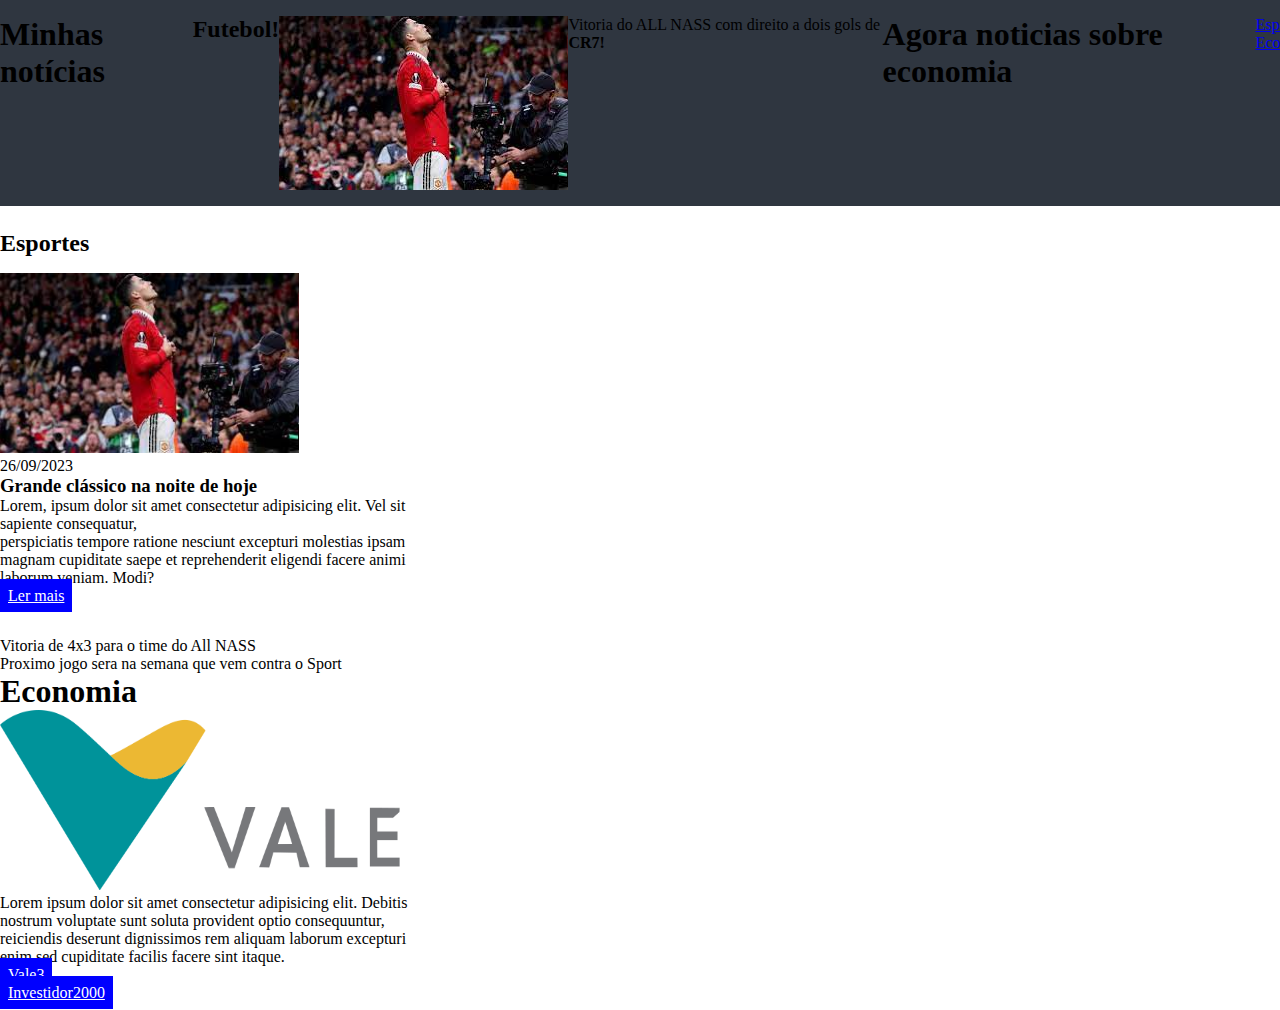
<file: index.html>
<!DOCTYPE html>
<html lang="en">
<head>
    <meta charset="UTF-8">
    <meta name="viewport" content="width=device-width, initial-scale=1.0">
    <title>Meu portal de noticias</title>
    <link rel ="stylesheet" href="./main.css"/>
</head>
<body>
    <header>
       <div class="container">
        <h1>Minhas notícias</h1>
        <h2> Futebol!</h2>
        <img src="cr7image.jfif" />

    
    <p>Vitoria do ALL NASS com direito a dois gols de <strong>CR7!</strong></p>
    <article><h1>Agora noticias sobre economia </h1></article>

    <nav>
        <ul>
            <li>
                <a href="#" title="Ir para a seção de esportes">Esportes</a>

            </li>
            <li>
                <a href="#" title = "Ir para seção de notícias">Economia</a>
            </li>
        </ul>
    </nav>
       </div>
</header>
<section id="sports">
    
    <div class="container">
        <div class= "articles">
        <article>
            <h2>Esportes</h2>
            <img src="cr7image.jfif" alt="Melhor do mundo"/>
            <header>
                <time class="creation-date">26/09/2023</time>
            </header>
            <h3>Grande clássico na noite de hoje</h3>
            <p>
                Lorem, ipsum dolor sit amet consectetur adipisicing elit. Vel sit sapiente consequatur, <br/>perspiciatis tempore ratione nesciunt excepturi molestias ipsam magnam cupiditate saepe et reprehenderit eligendi facere animi laborum veniam. Modi?
            </p>
            <a href="#" title="leia a notícia completa">Ler mais</a>
        </article>
        </div>
        </div>
</section>
<div class="container" >
    <div class="articles">
        <article>
            <nav>
                <ul>
                    <li>
                Vitoria de 4x3 para o time do All NASS
                
                    </li>
                    <li>
                    Proximo jogo sera na semana que vem contra o Sport
                    </li>
            </ul>
            </nav>
           
            <h1>Economia</h1>
            <img src="valelogo.png" alt="Empresa mineradora e exportadora" width="400" height="341"/>
            <p>
                Lorem ipsum dolor sit amet consectetur adipisicing elit. Debitis nostrum voluptate sunt soluta provident optio consequuntur, reiciendis deserunt dignissimos rem aliquam laborum excepturi enim sed cupiditate facilis facere sint itaque.
            </p>
            
            <li>
                <a href="#" title="Ir para site de investimento">Vale3</a>
                
            </li>
            <li>
                <a href="#" title="Ir para site de investimento">Investidor2000</a>
            </li>
            
        </article>
    </div>
    
</div>




</body>
    
</html>
</file>
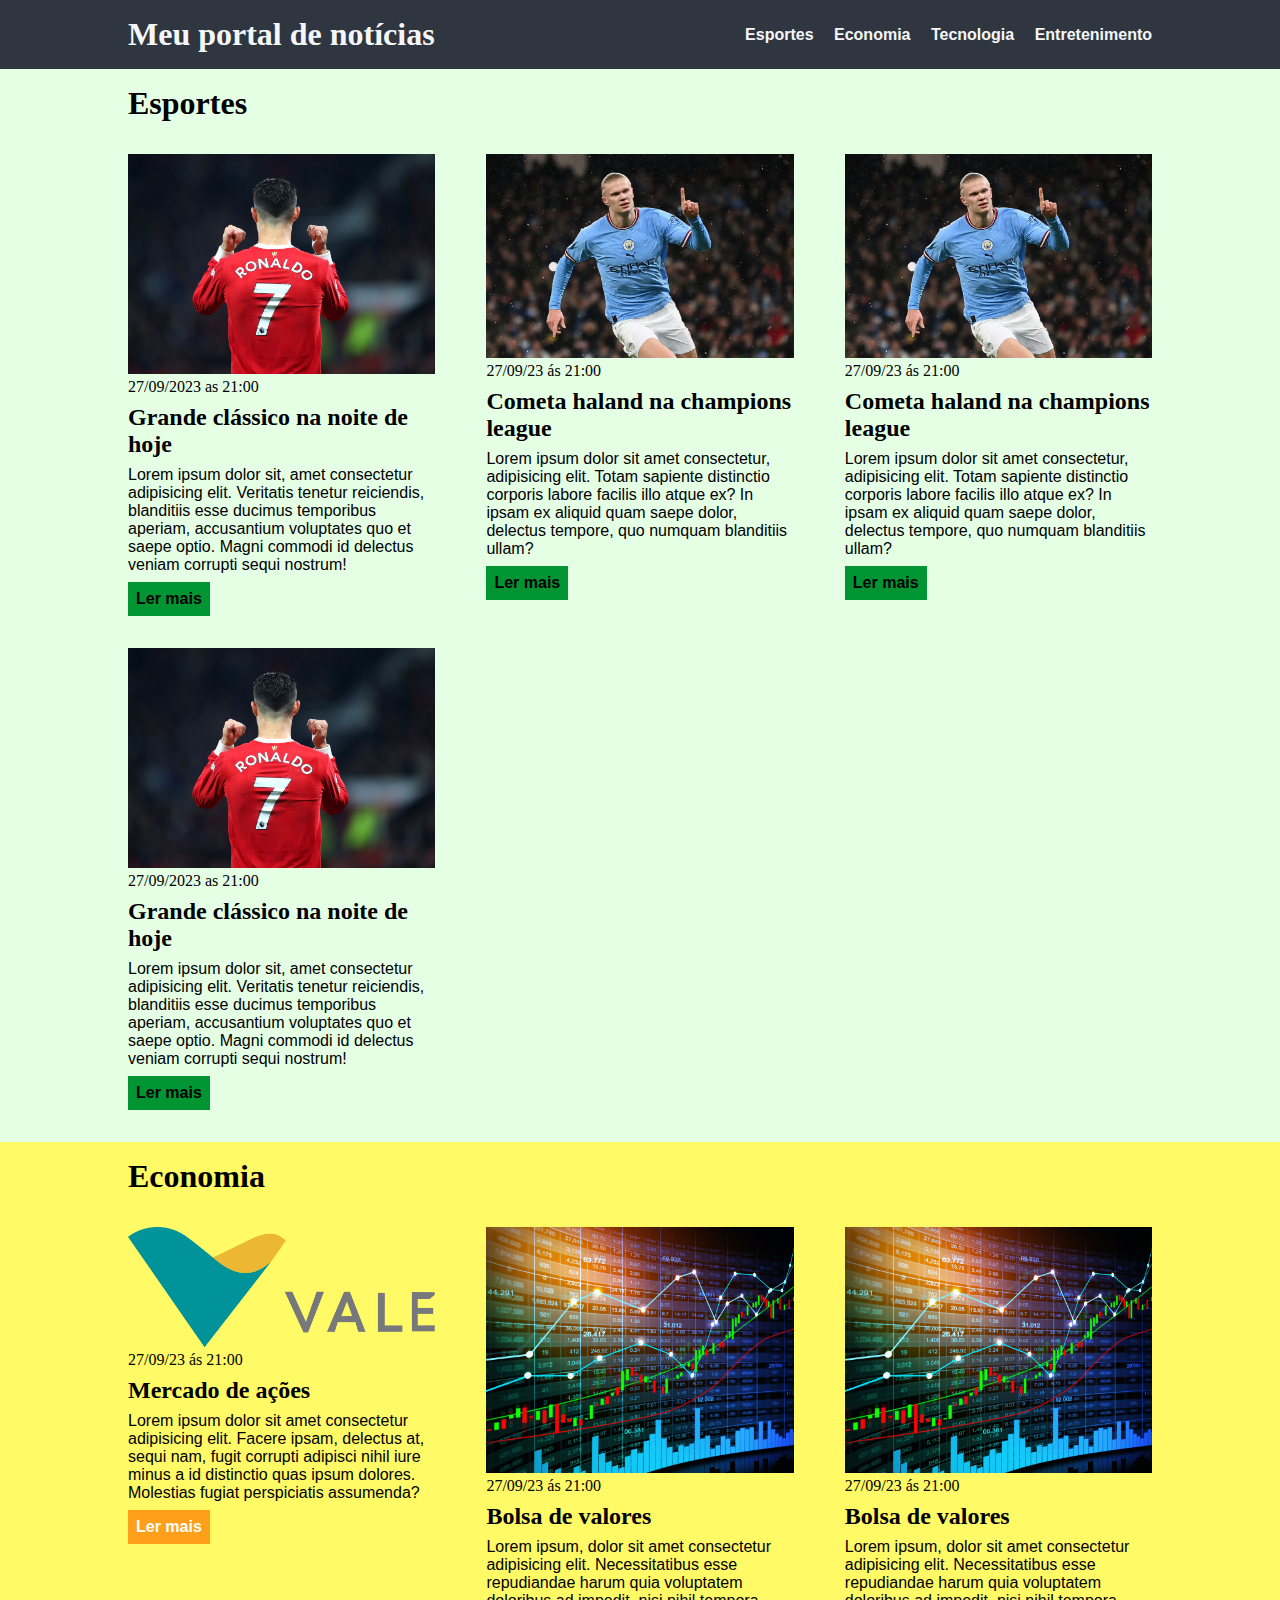
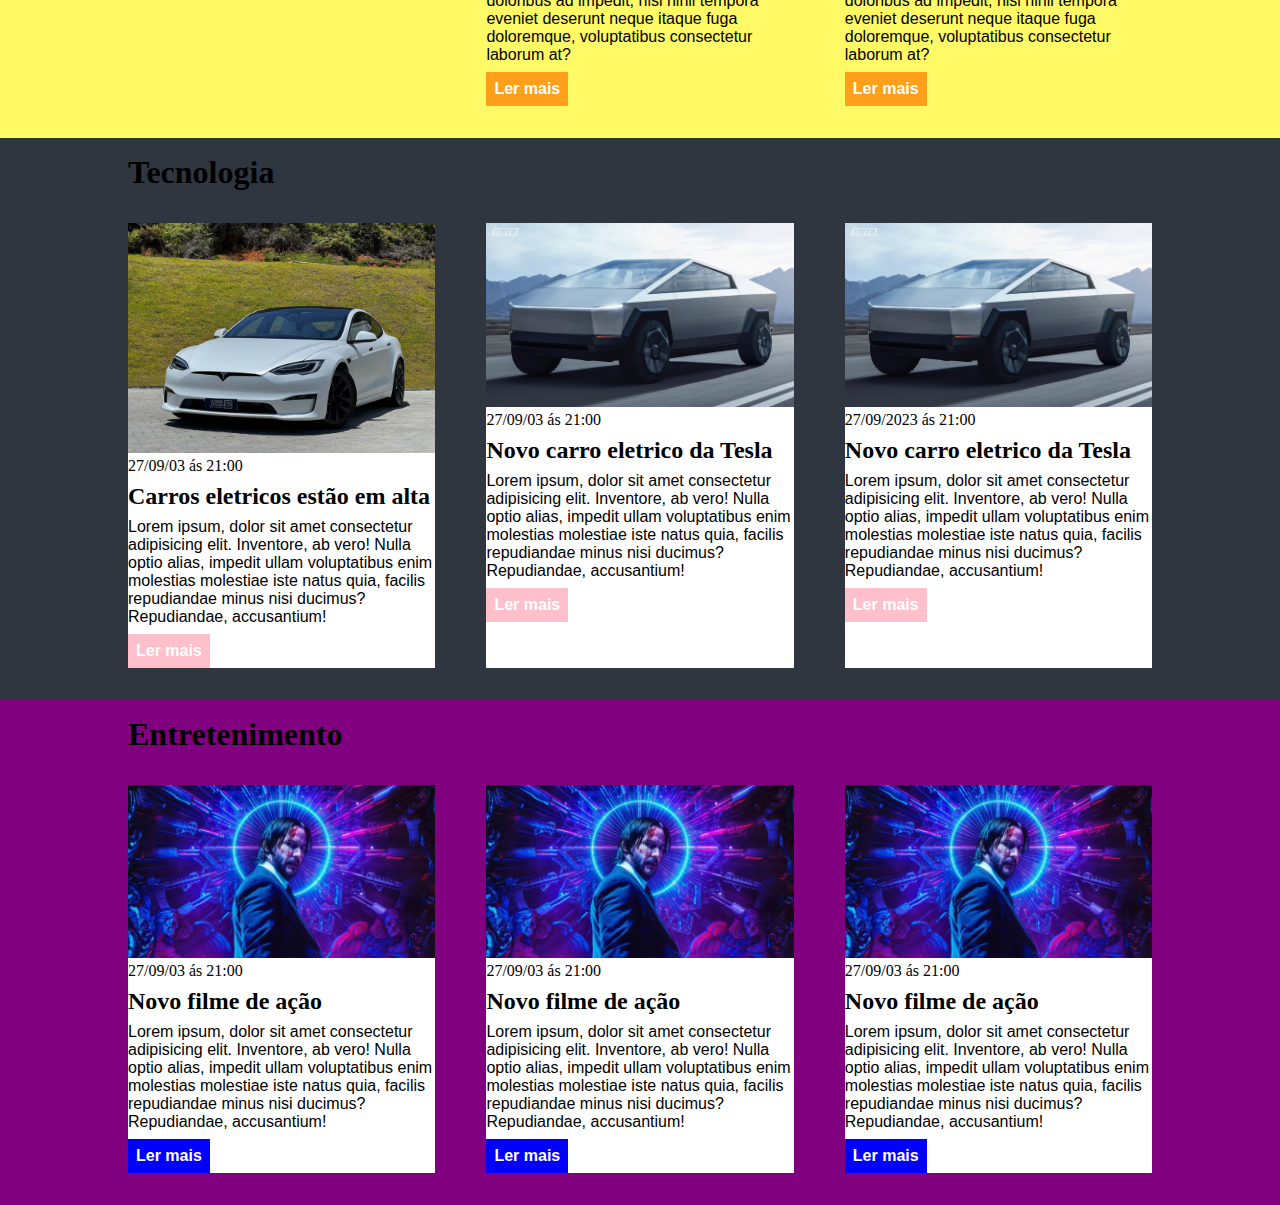
<file: exercicio_css.html>
<!DOCTYPE html>
<html lang="pt-br">
<head>
    <meta charset="UTF-8">
    <meta name="viewport" content="width=device-width, initial-scale=1.0">
    <title>Exercicio_Css
    </title>
    <link rel="stylesheet" href="main2.css"/>
</head>
<body>
    <header>
    <div class="container">
        <h1>Meu portal de notícias</h1>
    <nav>
        <ul>
            <li>
            <a href="#sports" title="Ir para a seção de esportes">Esportes</a>
            </li>
            <li>
                <a href="#economy" title="Ir para a seção de notícias">Economia</a>
            </li>
            <li>
                <a href="tecnologia" title="Ir para a seção de tecnologia">Tecnologia</a>
            </li>
            <li>
                <a href="entretenimento" title="Ir para a seção de entretenimento">Entretenimento</a>
            </li>
        </ul>
    </nav>
    
    </div>
    </header>
    <section id="sports">
        <div class="container">
            <h2>Esportes</h2>
                <div class="articles">
                    <article>
                    
                        <img src="Man-United-Brentford-Cristiano-Ronaldo-7.jpg" alt="Melhor do mundo"  />
                        <header>
                            <time class="creation-date">27/09/2023 as 21:00</time>
                        </header>
                        <h3>Grande clássico na noite de hoje</h3>
                        <p>
                            Lorem ipsum dolor sit, amet consectetur adipisicing elit. Veritatis tenetur reiciendis, blanditiis esse ducimus temporibus aperiam, accusantium voluptates quo et saepe optio. Magni commodi id delectus veniam corrupti sequi nostrum!
                        </p>
                        <a href="#" title="Leia a noticia completa">Ler mais</a>
                        
                    </article>
                    <article>
                    <img src="gettyimages-1473558934.webp" alt="Erling haland"  />
                    <header>
                    <time>27/09/23 ás 21:00</time>
                    </header>
                    <h3>Cometa haland na champions league</h3>
                    <p>
                        Lorem ipsum dolor sit amet consectetur, adipisicing elit. Totam sapiente distinctio corporis labore facilis illo atque ex? In ipsam ex aliquid quam saepe dolor, delectus tempore, quo numquam blanditiis ullam?
                    </p>
                    <a href="#" title="Leia a noticia completa">Ler mais</a>
                </article>
                <article>
                    <img src="gettyimages-1473558934.webp" alt="Erling haland"  />
                    <header>
                    <time>27/09/23 ás 21:00</time>
                    </header>
                    <h3>Cometa haland na champions league</h3>
                    <p>
                        Lorem ipsum dolor sit amet consectetur, adipisicing elit. Totam sapiente distinctio corporis labore facilis illo atque ex? In ipsam ex aliquid quam saepe dolor, delectus tempore, quo numquam blanditiis ullam?
                    </p>
                    <a href="#" title="Leia a noticia completa">Ler mais</a>
                </article>
                <article>
                    
                    <img src="Man-United-Brentford-Cristiano-Ronaldo-7.jpg" alt="Melhor do mundo"  />
                    <header>
                        <time class="creation-date">27/09/2023 as 21:00</time>
                    </header>
                    <h3>Grande clássico na noite de hoje</h3>
                    <p>
                        Lorem ipsum dolor sit, amet consectetur adipisicing elit. Veritatis tenetur reiciendis, blanditiis esse ducimus temporibus aperiam, accusantium voluptates quo et saepe optio. Magni commodi id delectus veniam corrupti sequi nostrum!
                    </p>
                    <a href="#" title="Leia a noticia completa">Ler mais</a>
                    
                </article>
                </div>                       
        </div>
    </section>
    <section id="economy">
        <div class="container">
            <h2>Economia</h2>
                <div class="articles">
                    <article>
                        <img src="valelogo.png" alt="Empresa Vale"  />
                        <header>
                            <time>27/09/23 ás 21:00</time>
                        </header>
                        <h3>Mercado de ações</h3>
                        <p>
                            Lorem ipsum dolor sit amet consectetur adipisicing elit. Facere ipsam, delectus at, sequi nam, fugit corrupti adipisci nihil iure minus a id distinctio quas ipsum dolores. Molestias fugiat perspiciatis assumenda?
                        </p>
                        <a href="#" title="Leia a noticia completa">Ler mais</a>
                    </article>
                    <article>
                        <img src="como_funciona_a_bolsa_de_valores.jpg" alt="Bolsa de valores" />
                        <header>
                            <time>27/09/23 ás 21:00</time>
                        </header>
                        <h3>Bolsa de valores</h3>
                        <p>
                            Lorem ipsum, dolor sit amet consectetur adipisicing elit. Necessitatibus esse repudiandae harum quia voluptatem doloribus ad impedit, nisi nihil tempora eveniet deserunt neque itaque fuga doloremque, voluptatibus consectetur laborum at?
                        </p>
                        <a href="#" title="Leia a noticia completa">Ler mais</a>
                
                    </article>
                    <article>
                        <img src="como_funciona_a_bolsa_de_valores.jpg" alt="Bolsa de valores" />
                        <header>
                            <time>27/09/23 ás 21:00</time>
                        </header>
                        <h3>Bolsa de valores</h3>
                        <p>
                            Lorem ipsum, dolor sit amet consectetur adipisicing elit. Necessitatibus esse repudiandae harum quia voluptatem doloribus ad impedit, nisi nihil tempora eveniet deserunt neque itaque fuga doloremque, voluptatibus consectetur laborum at?
                        </p>
                        <a href="#" title="Leia a noticia completa">Ler mais</a>
                
                    </article>
                    
                </div>
                </div>
    </section>
    <section id="tecnologia">
        <div class="container">
            <h2>Tecnologia</h2>
            <div class="articles">
                <article>
                    <img src="tesla.jpg" alt="Carro eletricos"/>
                    <header>
                    <time>27/09/03 ás 21:00</time>
                </header>
                <h3>Carros eletricos estão em alta</h3>
                <p>
                    Lorem ipsum, dolor sit amet consectetur adipisicing elit. Inventore, ab vero! Nulla optio alias, impedit ullam voluptatibus enim molestias molestiae iste natus quia, facilis repudiandae minus nisi ducimus? Repudiandae, accusantium!
                </p>
                <a href="#" title="Leia a noticia completa">Ler mais</a>
            </article>
            <article>
                <img src="Tesla-Cybertruck_4.jpg" alt="Carro eletricos"/>
                <header>
                <time>27/09/03 ás 21:00</time>
            </header>
            <h3>Novo carro eletrico da Tesla</h3>
            <p>
                Lorem ipsum, dolor sit amet consectetur adipisicing elit. Inventore, ab vero! Nulla optio alias, impedit ullam voluptatibus enim molestias molestiae iste natus quia, facilis repudiandae minus nisi ducimus? Repudiandae, accusantium!
            </p>
            <a href="#" title="Leia a noticia completa">Ler mais</a>
        </article>
        <article>
            <img src="Tesla-Cybertruck_4.jpg" alt="Carro eletricos"/>
            <header>
            <time>27/09/2023 ás 21:00</time>
        </header>
        <h3>Novo carro eletrico da Tesla</h3>
        <p>
            Lorem ipsum, dolor sit amet consectetur adipisicing elit. Inventore, ab vero! Nulla optio alias, impedit ullam voluptatibus enim molestias molestiae iste natus quia, facilis repudiandae minus nisi ducimus? Repudiandae, accusantium!
        </p>
        <a href="#" title="Leia a noticia completa">Ler mais</a>
    </article>
                
            </div>
            
        </div>
    </section>

    <section id="entretenimento">
        <div class="container">
            <h2>Entretenimento</h2>
            <div class="articles">
                <article>
                    <img src="jonatanwico.jpg" alt="Filme de ação"/>
                    <header>
                    <time>27/09/03 ás 21:00</time>
                </header>
                <h3>Novo filme de ação</h3>
                <p>
                    Lorem ipsum, dolor sit amet consectetur adipisicing elit. Inventore, ab vero! Nulla optio alias, impedit ullam voluptatibus enim molestias molestiae iste natus quia, facilis repudiandae minus nisi ducimus? Repudiandae, accusantium!
                </p>
                <a href="#" title="Leia a noticia completa">Ler mais</a>
            </article>
            <article>
                <img src="jonatanwico.jpg" alt="Filme de ação"/>
                <header>
                <time>27/09/03 ás 21:00</time>
            </header>
            <h3>Novo filme de ação</h3>
            <p>
                Lorem ipsum, dolor sit amet consectetur adipisicing elit. Inventore, ab vero! Nulla optio alias, impedit ullam voluptatibus enim molestias molestiae iste natus quia, facilis repudiandae minus nisi ducimus? Repudiandae, accusantium!
            </p>
            <a href="#" title="Leia a noticia completa">Ler mais</a>
        </article>
        <article>
            <img src="jonatanwico.jpg" alt="Filme de ação"/>
            <header>
            <time>27/09/03 ás 21:00</time>
        </header>
        <h3>Novo filme de ação</h3>
        <p>
            Lorem ipsum, dolor sit amet consectetur adipisicing elit. Inventore, ab vero! Nulla optio alias, impedit ullam voluptatibus enim molestias molestiae iste natus quia, facilis repudiandae minus nisi ducimus? Repudiandae, accusantium!
        </p>
        <a href="#" title="Leia a noticia completa">Ler mais</a>
    </article>
            
                
            </div>
            
        </div>
    </section>
    
    
</body>
</html>
</file>
<file: main.css>
*{
    box-sizing: border-box;
    margin: 0;
    padding: 0;
}
body >header{
    background-color: #2f3640;
    padding: 16px 0;
}

header .container{
    display: flex;

}

header li{
    display: inline;

}

.container{
    width: 1366px;
    margin: 0 auto;
}

.articles{
    display: flex;
    flex-wrap: wrap;
    justify-content: space-between;
}
.articles article img{
    height: 180px;

}

.articles article{
    width: 30%;
}
section{
    padding: 16px 0;
}

section h2,
.articles article{
    margin-bottom: 16px;
}
.articles article{
    margin-top: 8px;
    margin-bottom: 8px;
}
.articles article a{
    background-color: blue;
    color: #fff;
    padding:8px;
}
</file>
<file: main2.css>
*{
    box-sizing: border-box;
    margin: 0;
    padding: 0;
}
body > header{
    background-color: #2f3640;
    padding: 16px 0;
    color: #f5f6fa;
}
header .container{
    display: flex;
    align-items: center;
    justify-content: space-between;
}

header li{
    display: inline;
    font-family: Arial, Helvetica, sans-serif;
    font-weight: bold;
    margin-left: 16px;
    
}
header li a{
    color: #f5f6fa;
    text-decoration: none;
}

.container{
    width: 1024px;
    margin: 0 auto;

}
.articles{
    display: flex;
    flex-wrap: wrap;
    justify-content: space-between;
    
    
}
.articles img{
    /*height: 180px;*/
    width: 100%;
}
.articles article{
    width: 30%;
}
section{
    padding: 16px 0;
}
section h2,
.articles article {
    margin-bottom: 16px;
}

.articles article{
    margin-top: 16px;

}
.articles article h3{
    margin-top: 8px;
    margin-bottom: 8px;
}
.articles article a{
    background-color: blue;
    color: #fff;
    padding: 8px;
    display: inline-block;
    text-decoration: none;
    font-weight: bold;
    margin-top: 8px;
}

.articles article a:hover{

    text-decoration: underline;
}
.articles article p,
.articles article a{
    font-family: Arial;
}

.articles article h3{
    font-size: 24px;
}

section h2{
    font-size: 32px;
}
#sports{
    background-color: rgba(0,255,0,0.1);
}

#sports .articles article a{
    background-color:rgba(0,255,0,0.8);
    color: #000;

}

#sports .articles article a{
    background-color: #009432;
}
#economy {
    background-color: #fffa65;
}
#economy .articles article a{
    background-color: #ff9f1a
}
#tecnologia  {
    background-color: #2f3640;
}
#tecnologia .articles article{
    background-color: #fff;

}
#tecnologia .articles article a{
    background-color: pink;
}
#entretenimento {
    background-color: purple;
}
#entretenimento .articles article{
    background-color: white;
}
</file>
